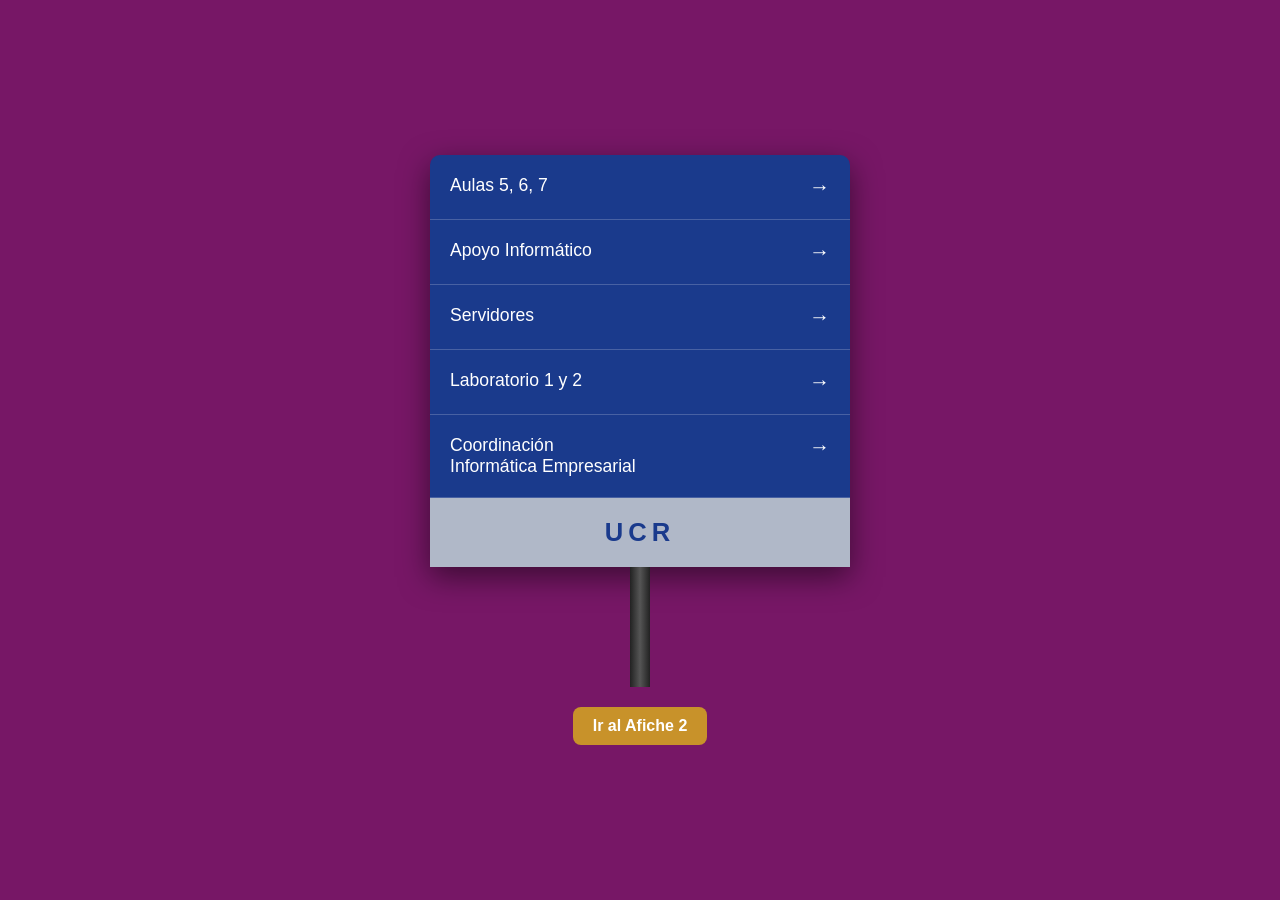
<file: index.html>
<!DOCTYPE html>
<html lang="es">
<head>
  <meta charset="UTF-8">
  <title>Afiche 1</title>
  <link rel="stylesheet" href="index.css">
</head>
<body>

<div class="poste-wrapper">
  <div class="letrero">

    <div class="fila">
      <span class="texto">Aulas 5, 6, 7</span>
      <span class="flecha">→</span>
    </div>

    <div class="fila">
      <span class="texto">Apoyo Informático</span>
      <span class="flecha">→</span>
    </div>

    <div class="fila">
      <span class="texto">Servidores</span>
      <span class="flecha">→</span>
    </div>

    <div class="fila">
      <span class="texto">Laboratorio 1 y 2</span>
      <span class="flecha">→</span>
    </div>

    <div class="fila">
      <span class="texto">Coordinación<br>Informática Empresarial</span>
      <span class="flecha">→</span>
    </div>

    <div class="pie">
      <span class="ucr-logo">UCR</span>
    </div>

  </div>
  <div class="poste"></div>
</div>
<a href="Aulas.html" class="boton">Ir al Afiche 2</a>
</body>
</html>
</file>
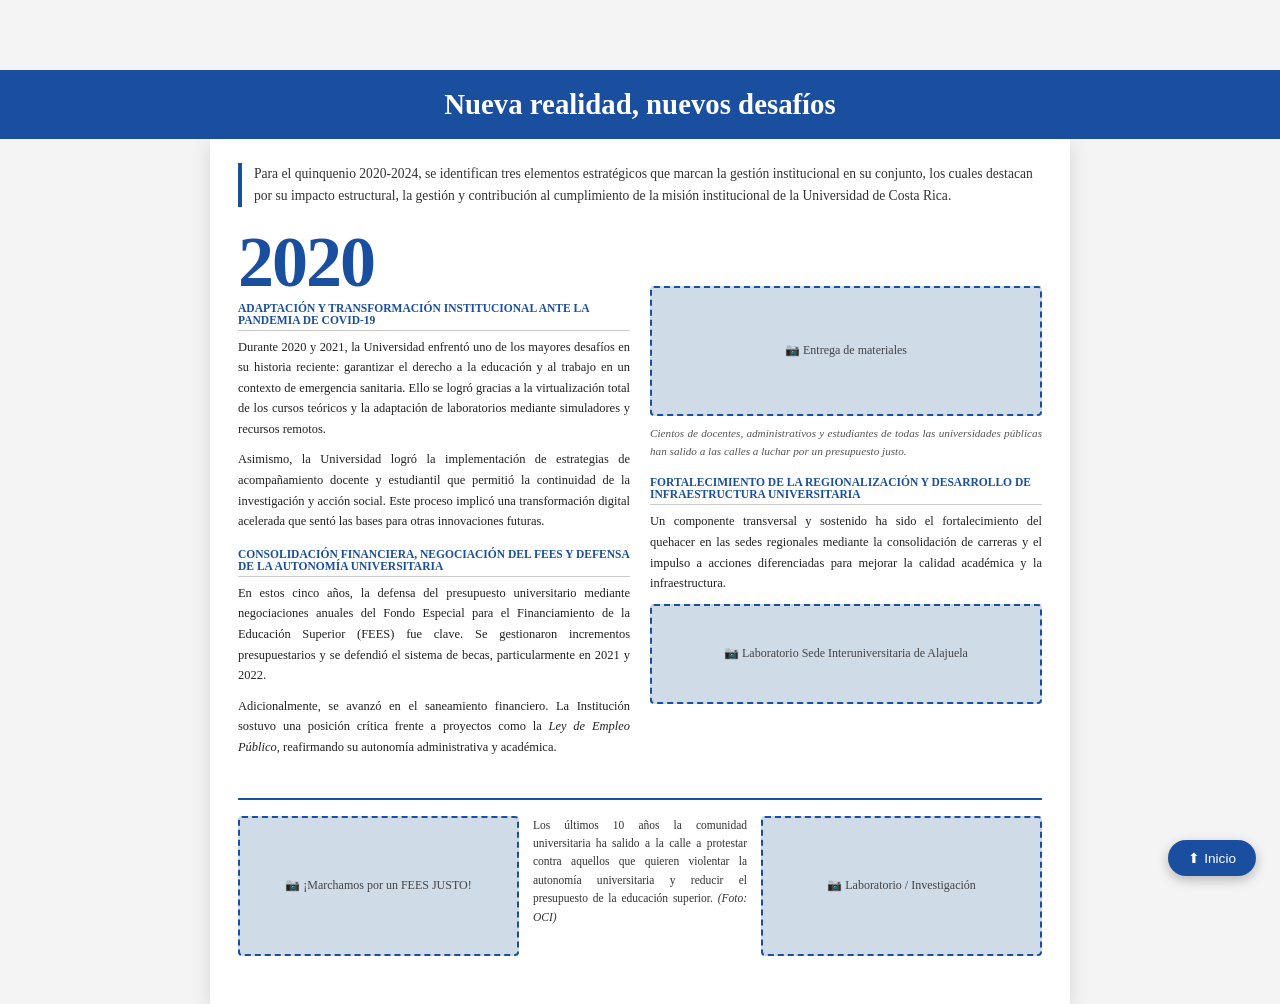
<file: src/index.html>
<!DOCTYPE html>
<html lang="es">
<head>
  <meta charset="UTF-8" />
  <meta name="viewport" content="width=device-width, initial-scale=1.0"/>
  <title>Nueva realidad, nuevos desafíos</title>
  <link rel="stylesheet" href="index.css" />
</head>
<body>

  <!-- HEADER STICKY -->
  <header class="header-sticky">
    <h1>Nueva realidad, nuevos desafíos</h1>
  </header>

  <main class="poster">

    <!-- INTRO -->
    <section class="intro-text">
      <p>
        Para el quinquenio 2020-2024, se identifican tres elementos estratégicos que marcan
        la gestión institucional en su conjunto, los cuales destacan por su impacto estructural,
        la gestión y contribución al cumplimiento de la misión institucional de la Universidad de Costa Rica.
      </p>
    </section>

    <!-- SECCIÓN CON EL AÑO ABSOLUTE -->
    <section class="year-section">
      <div class="year-label">2020</div>

      <!-- Columna izquierda -->
      <div class="col-left">
        <h2>ADAPTACIÓN Y TRANSFORMACIÓN INSTITUCIONAL ANTE LA PANDEMIA DE COVID-19</h2>
        <p>
          Durante 2020 y 2021, la Universidad enfrentó uno de los mayores desafíos en su historia reciente:
          garantizar el derecho a la educación y al trabajo en un contexto de emergencia sanitaria.
          Ello se logró gracias a la virtualización total de los cursos teóricos y la adaptación de
          laboratorios mediante simuladores y recursos remotos.
        </p>
        <p>
          Asimismo, la Universidad logró la implementación de estrategias de acompañamiento docente y
          estudiantil que permitió la continuidad de la investigación y acción social. Este proceso
          implicó una transformación digital acelerada que sentó las bases para otras innovaciones futuras.
        </p>

        <h2>CONSOLIDACIÓN FINANCIERA, NEGOCIACIÓN DEL FEES Y DEFENSA DE LA AUTONOMÍA UNIVERSITARIA</h2>
        <p>
          En estos cinco años, la defensa del presupuesto universitario mediante negociaciones anuales
          del Fondo Especial para el Financiamiento de la Educación Superior (FEES) fue clave.
          Se gestionaron incrementos presupuestarios y se defendió el sistema de becas,
          particularmente en 2021 y 2022.
        </p>
        <p>
          Adicionalmente, se avanzó en el saneamiento financiero. La Institución sostuvo una posición
          crítica frente a proyectos como la <em>Ley de Empleo Público</em>, reafirmando
          su autonomía administrativa y académica.
        </p>
      </div>

      <!-- Columna derecha -->
      <div class="col-right">
        <div class="img-placeholder img-top">
          <span>📷 Entrega de materiales</span>
        </div>
        <p class="img-caption">
          Cientos de docentes, administrativos y estudiantes de todas las universidades públicas han
          salido a las calles a luchar por un presupuesto justo.
        </p>

        <h2>FORTALECIMIENTO DE LA REGIONALIZACIÓN Y DESARROLLO DE INFRAESTRUCTURA UNIVERSITARIA</h2>
        <p>
          Un componente transversal y sostenido ha sido el fortalecimiento del quehacer en las sedes
          regionales mediante la consolidación de carreras y el impulso a acciones diferenciadas
          para mejorar la calidad académica y la infraestructura.
        </p>

        <div class="img-placeholder img-bottom">
          <span>📷 Laboratorio Sede Interuniversitaria de Alajuela</span>
        </div>
      </div>
    </section>

    <!-- SECCIÓN INFERIOR -->
    <section class="bottom-section">
      <div class="bottom-img img-placeholder">
        <span>📷 ¡Marchamos por un FEES JUSTO!</span>
      </div>
      <div class="bottom-text">
        <p>
          Los últimos 10 años la comunidad universitaria ha salido a la calle a protestar contra
          aquellos que quieren violentar la autonomía universitaria y reducir el presupuesto
          de la educación superior. <em>(Foto: OCI)</em>
        </p>
      </div>
      <div class="bottom-img img-placeholder">
        <span>📷 Laboratorio / Investigación</span>
      </div>
    </section>

  </main>

  <!-- BOTÓN FIXED -->
  <button class="btn-fixed" onclick="window.scrollTo({top:0,behavior:'smooth'})">⬆ Inicio</button>

</body>
</html>
</file>
<file: index.css>
/* RESET */
* {
  margin: 0;
  padding: 0;
  box-sizing: border-box;
}

body {
  background: #771766;
  display: flex;
  justify-content: center;
  align-items: center;
  height: 100vh;
  font-family: Arial, sans-serif;
}

body {
  display: flex;
  flex-direction: column;
  align-items: center;
}
/* CONTENEDOR */
.poste-wrapper {
  display: flex;
  flex-direction: column;
  align-items: center;
}

/* LETRERO */
.letrero {
  width: 420px;
  background: #1a3a8c;
  border-radius: 10px 10px 0 0;
  overflow: hidden;
  box-shadow: 0 10px 30px rgba(0,0,0,0.5);
}
/* BOTÓN */
.boton {
  margin-top: 20px;
  background: #c8922a;
  color: white;
  padding: 10px 20px;
  border-radius: 8px;
  text-decoration: none;
  font-weight: bold;
  transition: 0.3s;
}

.boton:hover {
  background: #e0a93a;
  transform: scale(1.1);
}

/* FILAS */
.fila {
  display: flex;
  justify-content: space-between;
  padding: 20px;
  color: white;
  border-bottom: 1px solid rgba(255,255,255,0.2);
  transition: all 0.3s ease;
}

/* 🔥 ANIMACIÓN (#3) */
.fila:hover {
  transform: scale(1.05);
  background: rgba(255,255,255,0.1);
}

.texto {
  font-size: 1.1rem;
}

.flecha {
  font-weight: bold;
  font-size: 1.3rem;
}

/* PIE */
.pie {
  background: #b0b8c8;
  text-align: center;
  padding: 20px;
}

.ucr-logo {
  font-size: 1.6rem;
  font-weight: bold;
  color: #1a3a8c;
  letter-spacing: 5px;
}

/* POSTE */
.poste {
  width: 20px;
  height: 120px;
  background: linear-gradient(to right, #222, #555, #222);
}
</file>
<file: src/index.css>
/* RESET */
*, *::before, *::after {
  box-sizing: border-box;
  margin: 0;
  padding: 0;
}

body {
  font-family: Georgia, 'Times New Roman', serif;
  background: #f4f4f4;
  color: #1a1a1a;
  padding-top: 70px;
}

/* ================================
   1. STICKY — se pega al hacer scroll
   ================================ */
.header-sticky {
  position: sticky;
  top: 0;
  z-index: 100;
  background: #1a4fa0;
  color: #ffffff;
  text-align: center;
  padding: 18px 20px;
}

.header-sticky h1 {
  font-size: 1.8rem;
  font-weight: bold;
}

/* ================================
   POSTER
   ================================ */
.poster {
  max-width: 860px;
  margin: 0 auto;
  background: #ffffff;
  padding: 24px 28px 40px;
  box-shadow: 0 4px 20px rgba(0,0,0,0.12);
}

/* INTRO */
.intro-text {
  border-left: 4px solid #1a4fa0;
  padding-left: 12px;
  margin-bottom: 24px;
  font-size: 0.85rem;
  color: #333;
  line-height: 1.6;
}

/* ================================
   2. RELATIVE — ancla al hijo absolute
   ================================ */
.year-section {
  position: relative;
  display: flex;
  gap: 20px;
  margin-bottom: 30px;
  padding-top: 55px;
}

/* ================================
   3. ABSOLUTE — se posiciona dentro
   del padre relative (.year-section)
   ================================ */
.year-label {
  position: absolute;
  top: -5px;
  left: 0;
  font-size: 4.5rem;
  font-weight: 900;
  color: #1a4fa0;
  letter-spacing: -2px;
  line-height: 1;
}

/* COLUMNAS */
.col-left,
.col-right {
  flex: 1;
}

.col-left h2,
.col-right h2 {
  font-size: 0.72rem;
  font-weight: bold;
  text-transform: uppercase;
  color: #1a4fa0;
  margin: 16px 0 6px;
  border-bottom: 1px solid #ccc;
  padding-bottom: 4px;
}

.col-left p,
.col-right p {
  font-size: 0.78rem;
  line-height: 1.65;
  margin-bottom: 10px;
  color: #222;
  text-align: justify;
}

/* IMÁGENES PLACEHOLDER */
.img-placeholder {
  background: #d0dbe8;
  border: 2px dashed #1a4fa0;
  border-radius: 4px;
  display: flex;
  align-items: center;
  justify-content: center;
  font-size: 0.75rem;
  color: #444;
  text-align: center;
  padding: 10px;
  margin-bottom: 8px;
}

.img-top    { height: 130px; }
.img-bottom { height: 100px; margin-top: 10px; }

.img-caption {
  font-size: 0.7rem !important;
  color: #555 !important;
  font-style: italic;
}

/* SECCIÓN INFERIOR */
.bottom-section {
  display: flex;
  gap: 14px;
  align-items: flex-start;
  margin-top: 20px;
  border-top: 2px solid #1a4fa0;
  padding-top: 16px;
}

.bottom-section .bottom-img { flex: 1.2; height: 140px; }
.bottom-section .bottom-text {
  flex: 1;
  font-size: 0.72rem;
  line-height: 1.6;
  color: #333;
  text-align: justify;
}

/* ================================
   4. FIXED — siempre visible en pantalla
   ================================ */
.btn-fixed {
  position: fixed;
  bottom: 24px;
  right: 24px;
  z-index: 200;
  background: #1a4fa0;
  color: white;
  border: none;
  border-radius: 50px;
  padding: 10px 20px;
  font-size: 0.85rem;
  cursor: pointer;
  box-shadow: 0 4px 12px rgba(0,0,0,0.25);
}

.btn-fixed:hover {
  background: #163d82;
}
</file>
